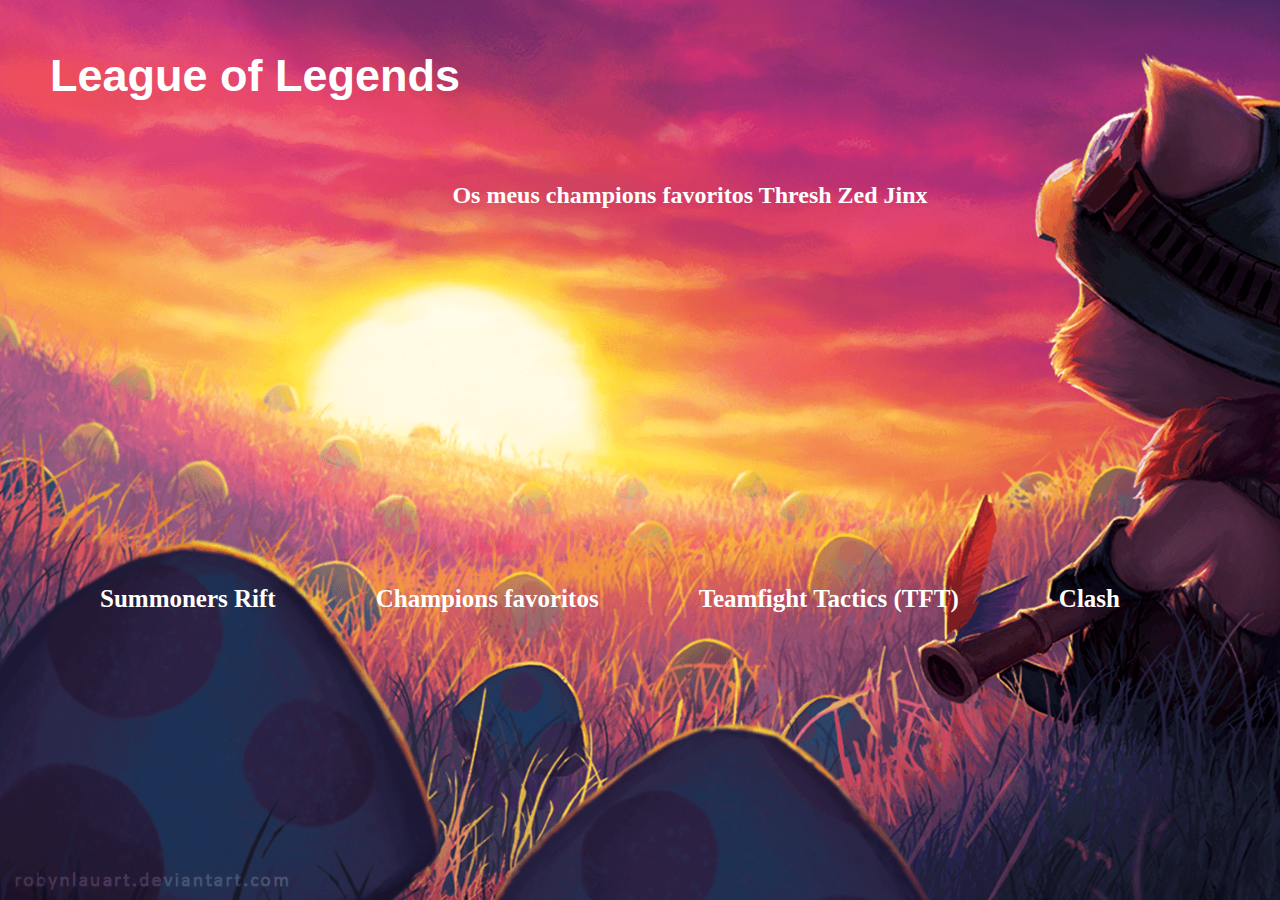
<file: index.html>
<!DOCTYPE html>
<html lang="en">
<head>
    <!-- Google Tag Manager -->
<script>(function(w,d,s,l,i){w[l]=w[l]||[];w[l].push({'gtm.start':
new Date().getTime(),event:'gtm.js'});var f=d.getElementsByTagName(s)[0],
j=d.createElement(s),dl=l!='dataLayer'?'&l='+l:'';j.async=true;j.src=
'https://www.googletagmanager.com/gtm.js?id='+i+dl;f.parentNode.insertBefore(j,f);
})(window,document,'script','dataLayer','GTM-KBZHKLQ');</script>
<!-- End Google Tag Manager -->
    
    <meta charset="UTF-8">
    <meta http-equiv="X-UA-Compatible" content="IE=edge">
    <meta name="viewport" content="width=device-width, initial-scale=1.0">
    <link rel="stylesheet" href="index.css">
    <title>League of Legends</title>
    <meta name="description" content="Os meus champions favoritos">

</head>
<body>
    <!-- Google Tag Manager (noscript) -->
<noscript><iframe src="https://www.googletagmanager.com/ns.html?id=GTM-KBZHKLQ"
height="0" width="0" style="display:none;visibility:hidden"></iframe></noscript>
<!-- End Google Tag Manager (noscript) -->
    
    <h1>League of Legends</h1>
    <center><h2>Os meus champions favoritos Thresh Zed Jinx</h2><br><br><br><br><br><br><br><br><br><br><br><br><br><br><br><br><br>
   <h3> <section>
    <div class="1"><a href="summoners rift.html"><p>Summoners Rift</p></a></div class="1">
    <div class="2"><a href="champions.html"><p>Champions favoritos</p></a></div class="2">
    <div class="3"><a href="tft.html"><p>Teamfight Tactics (TFT)</p></a></div class="3"> 
    <div class="4"><a href="clash.html"><p>Clash</p></a></div class="4">
    </section></h3>


</body>
</html>
</file>
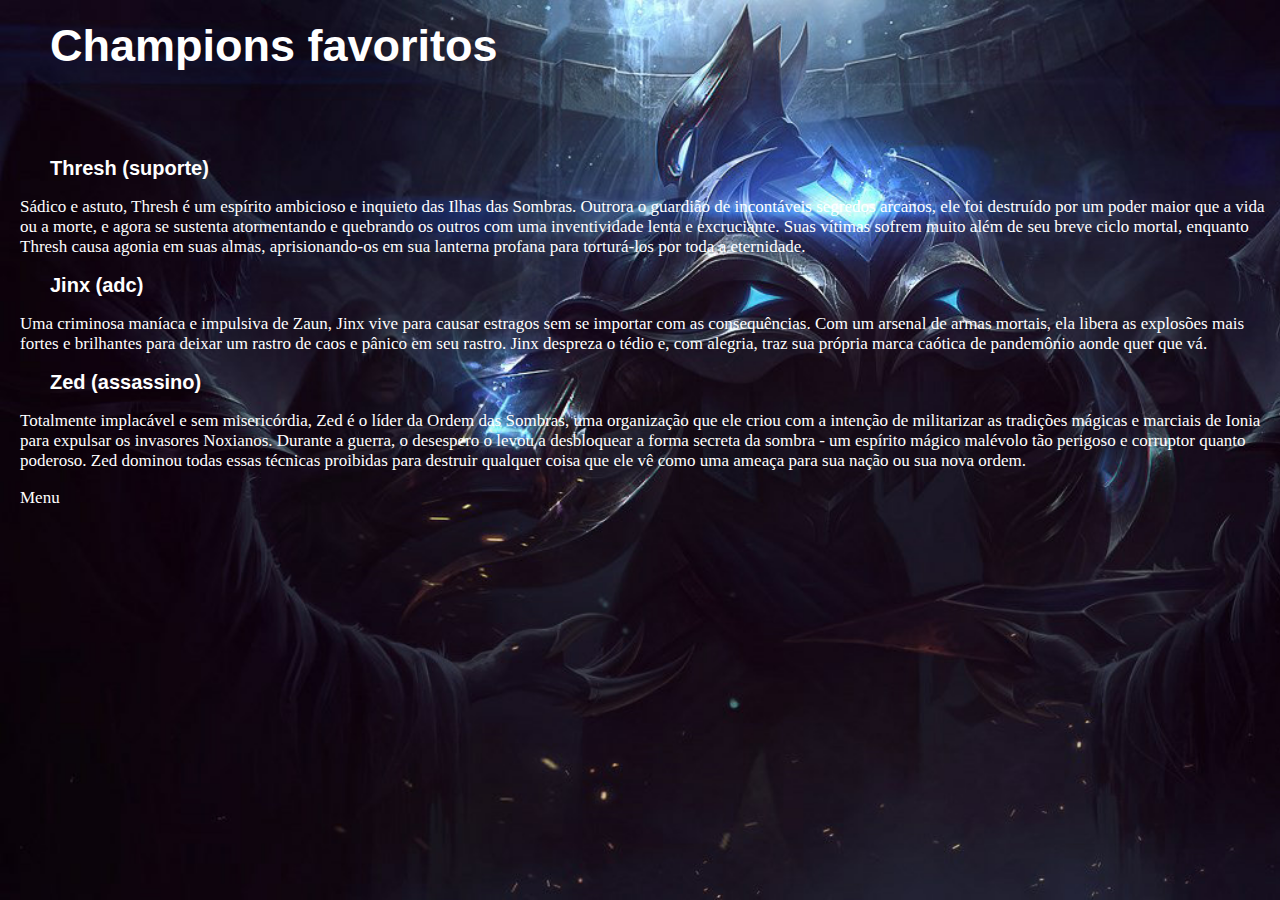
<file: champions.html>
<!DOCTYPE html>
<html lang="en">
<head>
    <!-- Google Tag Manager -->
<script>(function(w,d,s,l,i){w[l]=w[l]||[];w[l].push({'gtm.start':
new Date().getTime(),event:'gtm.js'});var f=d.getElementsByTagName(s)[0],
j=d.createElement(s),dl=l!='dataLayer'?'&l='+l:'';j.async=true;j.src=
'https://www.googletagmanager.com/gtm.js?id='+i+dl;f.parentNode.insertBefore(j,f);
})(window,document,'script','dataLayer','GTM-KBZHKLQ');</script>
<!-- End Google Tag Manager -->
    
    <meta charset="UTF-8">
    <meta name="viewport" content="width=device-width, initial-scale=1.0">
    <link rel="stylesheet" href="champions.css">
    <title>Champions</title>
</head>
<body>
    <!-- Google Tag Manager (noscript) -->
<noscript><iframe src="https://www.googletagmanager.com/ns.html?id=GTM-KBZHKLQ"
height="0" width="0" style="display:none;visibility:hidden"></iframe></noscript>
<!-- End Google Tag Manager (noscript) -->
    
    <h1>Champions favoritos</h1>
<br>
    <h2>Thresh (suporte)</h2>

    <p>Sádico e astuto, Thresh é um espírito ambicioso e inquieto das Ilhas das Sombras. 
       Outrora o guardião de incontáveis ​​segredos arcanos, ele foi destruído por um poder maior que a vida ou a morte, e agora se sustenta atormentando e quebrando os outros com uma inventividade lenta e excruciante.
       Suas vítimas sofrem muito além de seu breve ciclo mortal, enquanto Thresh causa agonia em suas almas, aprisionando-os em sua lanterna profana para torturá-los por toda a eternidade.</p>
 
    <h2>Jinx (adc)</h2>
 
    <p>Uma criminosa maníaca e impulsiva de Zaun, Jinx vive para causar estragos sem se importar com as consequências.
       Com um arsenal de armas mortais, ela libera as explosões mais fortes e brilhantes para deixar um rastro de caos e pânico em seu rastro.
       Jinx despreza o tédio e, com alegria, traz sua própria marca caótica de pandemônio aonde quer que vá.</p>
 
    <h2>Zed (assassino)</h2>

    <p>Totalmente implacável e sem misericórdia, Zed é o líder da Ordem das Sombras, 
        uma organização que ele criou com a intenção de militarizar as tradições mágicas e marciais de Ionia para expulsar os invasores Noxianos.
        Durante a guerra, o desespero o levou a desbloquear a forma secreta da sombra - um espírito mágico malévolo tão perigoso e corruptor quanto poderoso. Zed dominou todas essas técnicas proibidas para 
        destruir qualquer coisa que ele vê como uma ameaça para sua nação ou sua nova ordem.</p>

 
       
 <a href="index.html"><p>Menu</p></a>
</body>
</html>
</file>
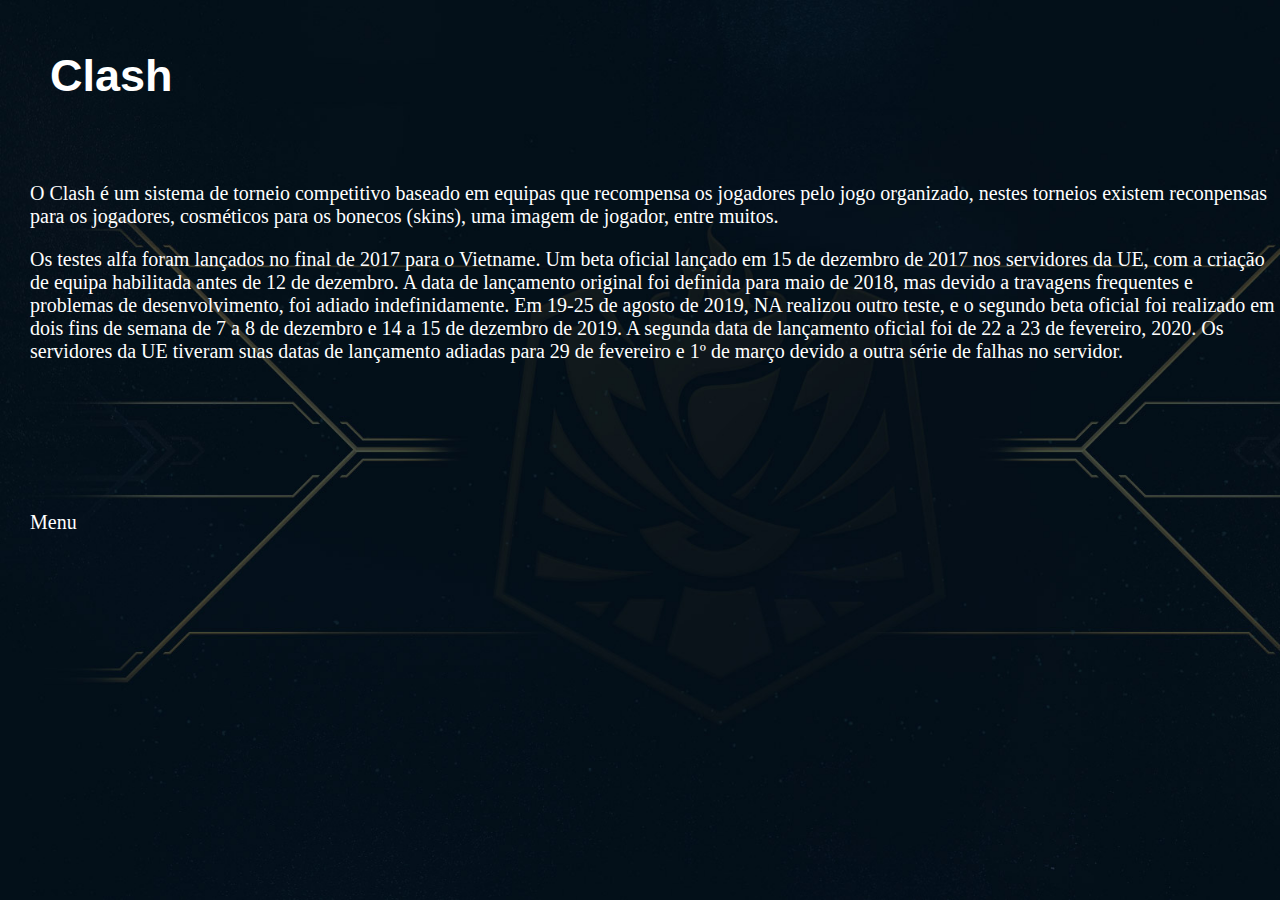
<file: clash.html>
<!DOCTYPE html>
<html lang="en">
<head>
    
    <!-- Google Tag Manager -->
<script>(function(w,d,s,l,i){w[l]=w[l]||[];w[l].push({'gtm.start':
new Date().getTime(),event:'gtm.js'});var f=d.getElementsByTagName(s)[0],
j=d.createElement(s),dl=l!='dataLayer'?'&l='+l:'';j.async=true;j.src=
'https://www.googletagmanager.com/gtm.js?id='+i+dl;f.parentNode.insertBefore(j,f);
})(window,document,'script','dataLayer','GTM-KBZHKLQ');</script>
<!-- End Google Tag Manager -->
    
    <meta charset="UTF-8">
    <meta name="viewport" content="width=device-width, initial-scale=1.0">
    <link rel="stylesheet" href="clash.css">
    <title>Clash</title>
</head>
<body>
    
    <!-- Google Tag Manager (noscript) -->
<noscript><iframe src="https://www.googletagmanager.com/ns.html?id=GTM-KBZHKLQ"
height="0" width="0" style="display:none;visibility:hidden"></iframe></noscript>
<!-- End Google Tag Manager (noscript) -->
    
<h1>Clash</h1>

<p>O Clash é um sistema de torneio competitivo baseado em equipas que recompensa os jogadores pelo jogo organizado, nestes torneios existem reconpensas para os jogadores, cosméticos para os bonecos (skins), uma imagem de jogador, entre muitos.</p>
<p>Os testes alfa foram lançados no final de 2017 para o Vietname. Um beta oficial lançado em 15 de dezembro de 2017 nos servidores da UE, com a criação de equipa habilitada antes de 12 de dezembro. A data de lançamento original foi definida para maio de 2018, mas devido a travagens frequentes e problemas de desenvolvimento, foi adiado indefinidamente. Em 19-25 de agosto de 2019, NA realizou outro teste, e o segundo beta oficial foi realizado em dois fins de semana de 7 a 8 de dezembro e 14 a 15 de dezembro de 2019. A segunda data de lançamento oficial foi de 22 a 23 de fevereiro, 2020. Os servidores da UE tiveram suas datas de lançamento adiadas para 29 de fevereiro e 1º de março devido a outra série de falhas no servidor.</p>

<br><br><br><br><br><br>
<a href="index.html"><p>Menu</p></a>
</body>
</html>
</file>
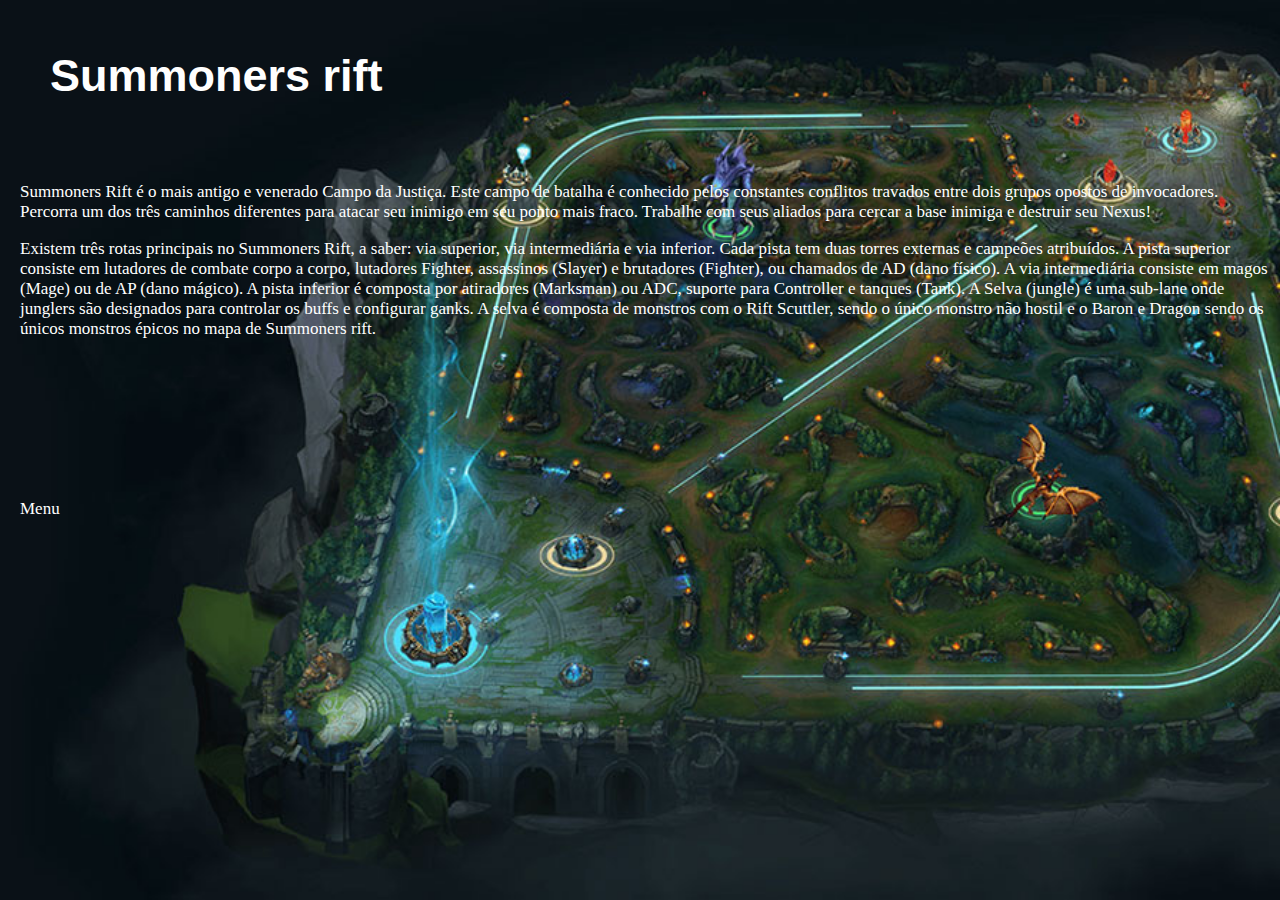
<file: summoners rift.html>
<!DOCTYPE html>
<html lang="en">
<head>
    <!-- Google Tag Manager -->
<script>(function(w,d,s,l,i){w[l]=w[l]||[];w[l].push({'gtm.start':
new Date().getTime(),event:'gtm.js'});var f=d.getElementsByTagName(s)[0],
j=d.createElement(s),dl=l!='dataLayer'?'&l='+l:'';j.async=true;j.src=
'https://www.googletagmanager.com/gtm.js?id='+i+dl;f.parentNode.insertBefore(j,f);
})(window,document,'script','dataLayer','GTM-KBZHKLQ');</script>
<!-- End Google Tag Manager -->
    
    <meta charset="UTF-8">
    <meta http-equiv="X-UA-Compatible" content="IE=edge">
    <meta name="viewport" content="width=device-width, initial-scale=1.0">
    <link rel="stylesheet" href="summoners rift.css">
    <title>Summoners rift</title>
</head>
<body>

    <!-- Google Tag Manager (noscript) -->
<noscript><iframe src="https://www.googletagmanager.com/ns.html?id=GTM-KBZHKLQ"
height="0" width="0" style="display:none;visibility:hidden"></iframe></noscript>
<!-- End Google Tag Manager (noscript) -->
    <h1>Summoners rift</h1>

    <p>Summoners Rift é o mais antigo e venerado Campo da Justiça. 
       Este campo de batalha é conhecido pelos constantes conflitos travados entre dois grupos opostos de invocadores. Percorra um dos três caminhos diferentes para atacar seu inimigo em seu ponto mais fraco. 
       Trabalhe com seus aliados para cercar a base inimiga e destruir seu Nexus!</p>
       <p>Existem três rotas principais no Summoners Rift, a saber: via superior, via intermediária e via inferior. 
       Cada pista tem duas torres externas e campeões atribuídos. A pista superior consiste em lutadores de combate corpo a corpo, lutadores Fighter, assassinos (Slayer) e brutadores (Fighter), ou chamados de AD (dano físico). A via intermediária consiste em magos (Mage) ou de AP (dano mágico).
       A pista inferior é composta por atiradores (Marksman) ou ADC, suporte para Controller e tanques (Tank). A Selva (jungle) é uma sub-lane onde junglers são designados para controlar os buffs e configurar ganks. A selva é composta de monstros com o Rift Scuttler, sendo o único monstro não hostil e o Baron e Dragon sendo os únicos monstros épicos no mapa de Summoners rift.</p>
    
    <br><br><br><br><br><br><br>
    <a href="index.html"><p>Menu</p></a>
</body>
</html>
</file>
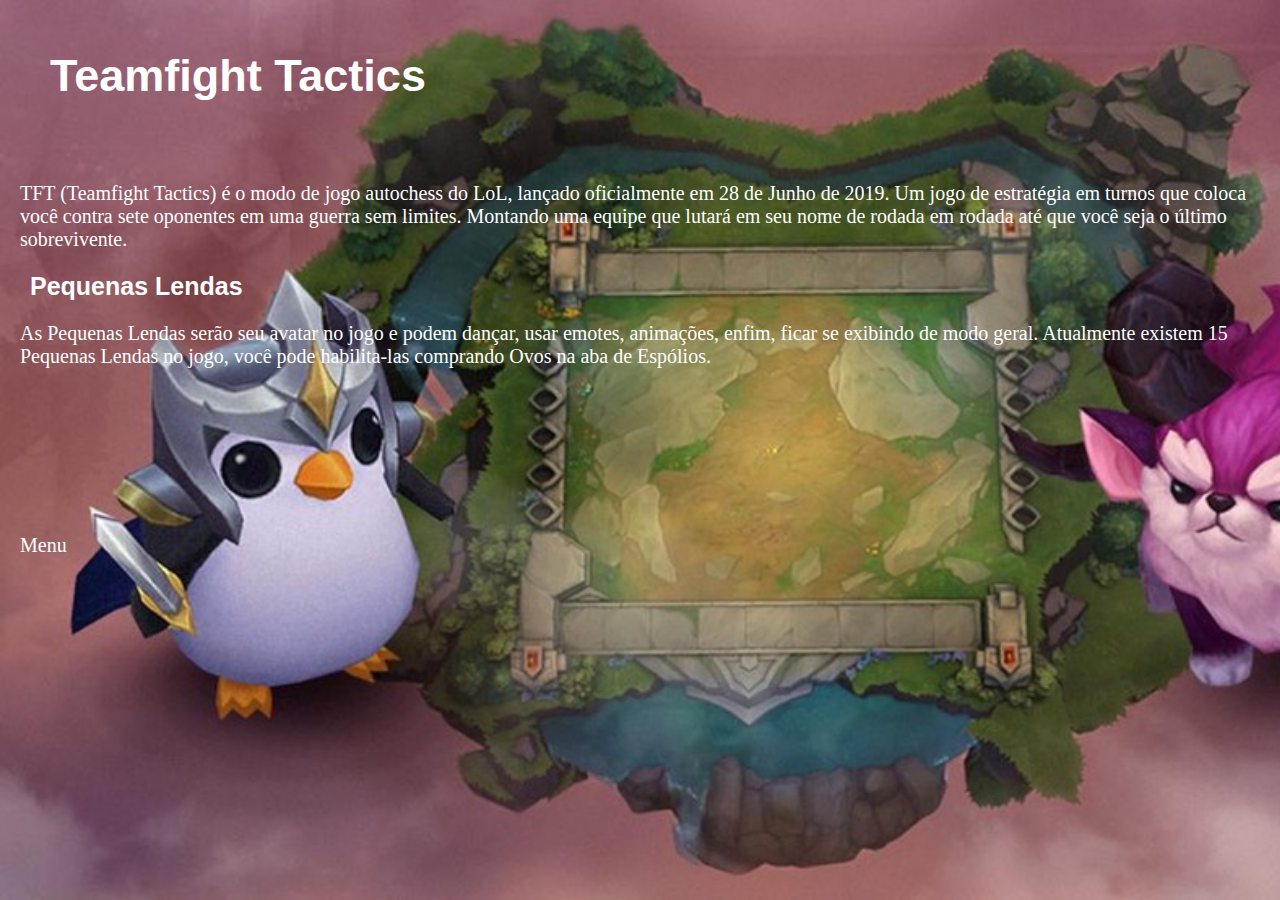
<file: tft.html>
<!DOCTYPE html>
<html lang="en">
<head>
    <!-- Google Tag Manager -->
<script>(function(w,d,s,l,i){w[l]=w[l]||[];w[l].push({'gtm.start':
new Date().getTime(),event:'gtm.js'});var f=d.getElementsByTagName(s)[0],
j=d.createElement(s),dl=l!='dataLayer'?'&l='+l:'';j.async=true;j.src=
'https://www.googletagmanager.com/gtm.js?id='+i+dl;f.parentNode.insertBefore(j,f);
})(window,document,'script','dataLayer','GTM-KBZHKLQ');</script>
<!-- End Google Tag Manager -->
    
    <meta charset="UTF-8">
    <meta name="viewport" content="width=device-width, initial-scale=1.0">
    <link rel="stylesheet" href="tft.css">
    <title>TFT</title>
</head>
<body>
     
    <!-- Google Tag Manager (noscript) -->
<noscript><iframe src="https://www.googletagmanager.com/ns.html?id=GTM-KBZHKLQ"
height="0" width="0" style="display:none;visibility:hidden"></iframe></noscript>
<!-- End Google Tag Manager (noscript) -->
    
      <h1>Teamfight Tactics</h1>

    <p>TFT (Teamfight Tactics) é o modo de jogo autochess do LoL, lançado oficialmente em 28 de Junho de 2019.
       Um jogo de estratégia em turnos que coloca você contra sete oponentes em uma guerra sem limites.
       Montando uma equipe que lutará em seu nome de rodada em rodada até que você seja o último sobrevivente.</p>

    <h2>Pequenas Lendas</h2>

    <p>As Pequenas Lendas serão seu avatar no jogo e podem dançar, usar emotes, animações, enfim, ficar se exibindo de modo geral. 
       Atualmente existem 15 Pequenas Lendas no jogo, você pode habilita-las comprando Ovos na aba de Espólios.</p>
       <br><br><br><br><br><br><br>
       <a href="index.html"><p>Menu</p></a>
</body>
</html>
</file>
<file: index.css>
body {

    background-image: url(./wp.png);
    background-repeat: no-repeat; 
    color: white;
    margin: 0;
    background-size: cover;
    width: 100vw;
    height: 100vh;
}

section {

    display: flex; 
    flex-wrap:wrap;
    justify-content:left;
}

h1 { 
    
   padding-top: 50px;
   padding-bottom: 50px;
   padding-left: 50px;
   margin-top: 0;
   font-size: 45px;
  font-family:'Gill Sans', 'Gill Sans MT', Calibri, 'Trebuchet MS', sans-serif;
}

h2 {

    color: white;
    padding-left: 100px;
    font-family:cursive;
    

}

h3 {
    
    color: white;
    font-family:cursive;
    font-size: 25px;
    
}

P {

    color: white;
    padding-left: 100px;
    font-family:cursive;
    font-size: 25px;
}

a{

    text-decoration: none;
}
</file>
<file: champions.css>
body {

    background-image: url(./Zed.jpg);
    background-repeat: no-repeat; 
    color: white;
    margin: 0;
    background-size: cover;
    width: 100vw;
    height: 100vh;
}

h1 {

    padding-top: 20px;
    padding-bottom: 20px;
    padding-left: 50px;
    margin-top: 0;
    font-size: 45px;
    font-family:'Gill Sans', 'Gill Sans MT', Calibri, 'Trebuchet MS', sans-serif;
 }

 h2 {

   padding-left: 50px;
   font-size: 20px;
   font-family: sans-serif;

 }

 P {

    color: white;
    padding-left: 20px;
    font-family:cursive;
    font-size: 17px;
}

 a{

    text-decoration: none;
}
</file>
<file: clash.css>
body {

    background-image: url(./clash1.jpg);
    background-repeat: no-repeat; 
    color: white;
    margin: 0;
    background-size: cover;
    width: 100vw;
    height: 100vh;
}

h1 { 
    
    padding-top: 50px;
    padding-bottom: 50px;
    padding-left: 50px;
    margin-top: 0;
    font-size: 45px;
    font-family:'Gill Sans', 'Gill Sans MT', Calibri, 'Trebuchet MS', sans-serif;
 }
 
 
 P {
 
     color: white;
     padding-left: 30px;
     font-family:cursive;
     font-size: 20px;
 }
 
 a{
 
     text-decoration: none;
 }
</file>
<file: summoners rift.css>
body {

    background-image: url(./summoners\ rift.jpg);
    background-repeat: no-repeat; 
    color: white;
    margin: 0;
    background-size: cover;
    width: 100vw;
    height: 100vh;
}

h1 {

    padding-top: 50px;
    padding-bottom: 50px;
    padding-left: 50px;
    margin-top: 0;
    font-size: 45px;
   font-family:'Gill Sans', 'Gill Sans MT', Calibri, 'Trebuchet MS', sans-serif;
 }

 P {

    color: white;
    padding-left: 20px;
    font-family:cursive;
    font-size: 17px;
}

 a{

    text-decoration: none;
}
</file>
<file: tft.css>
body {

    background-image: url(./tft.jpg);
    background-repeat: no-repeat; 
    color: white;
    margin: 0;
    background-size: cover;
    width: 100vw;
    height: 100vh;
}

h1 { 
    
    padding-top: 50px;
    padding-bottom: 50px;
    padding-left: 50px;
    margin-top: 0;
    font-size: 45px;
    font-family:'Gill Sans', 'Gill Sans MT', Calibri, 'Trebuchet MS', sans-serif;
 }
 h2 {

    font-size: 25px;
    padding-left: 30px;
    font-family: sans-serif;
 }

 P {

    color: white;
    padding-left: 20px;
    font-family:cursive;
    font-size: 20px;
}

a{

    text-decoration: none;
}
</file>
